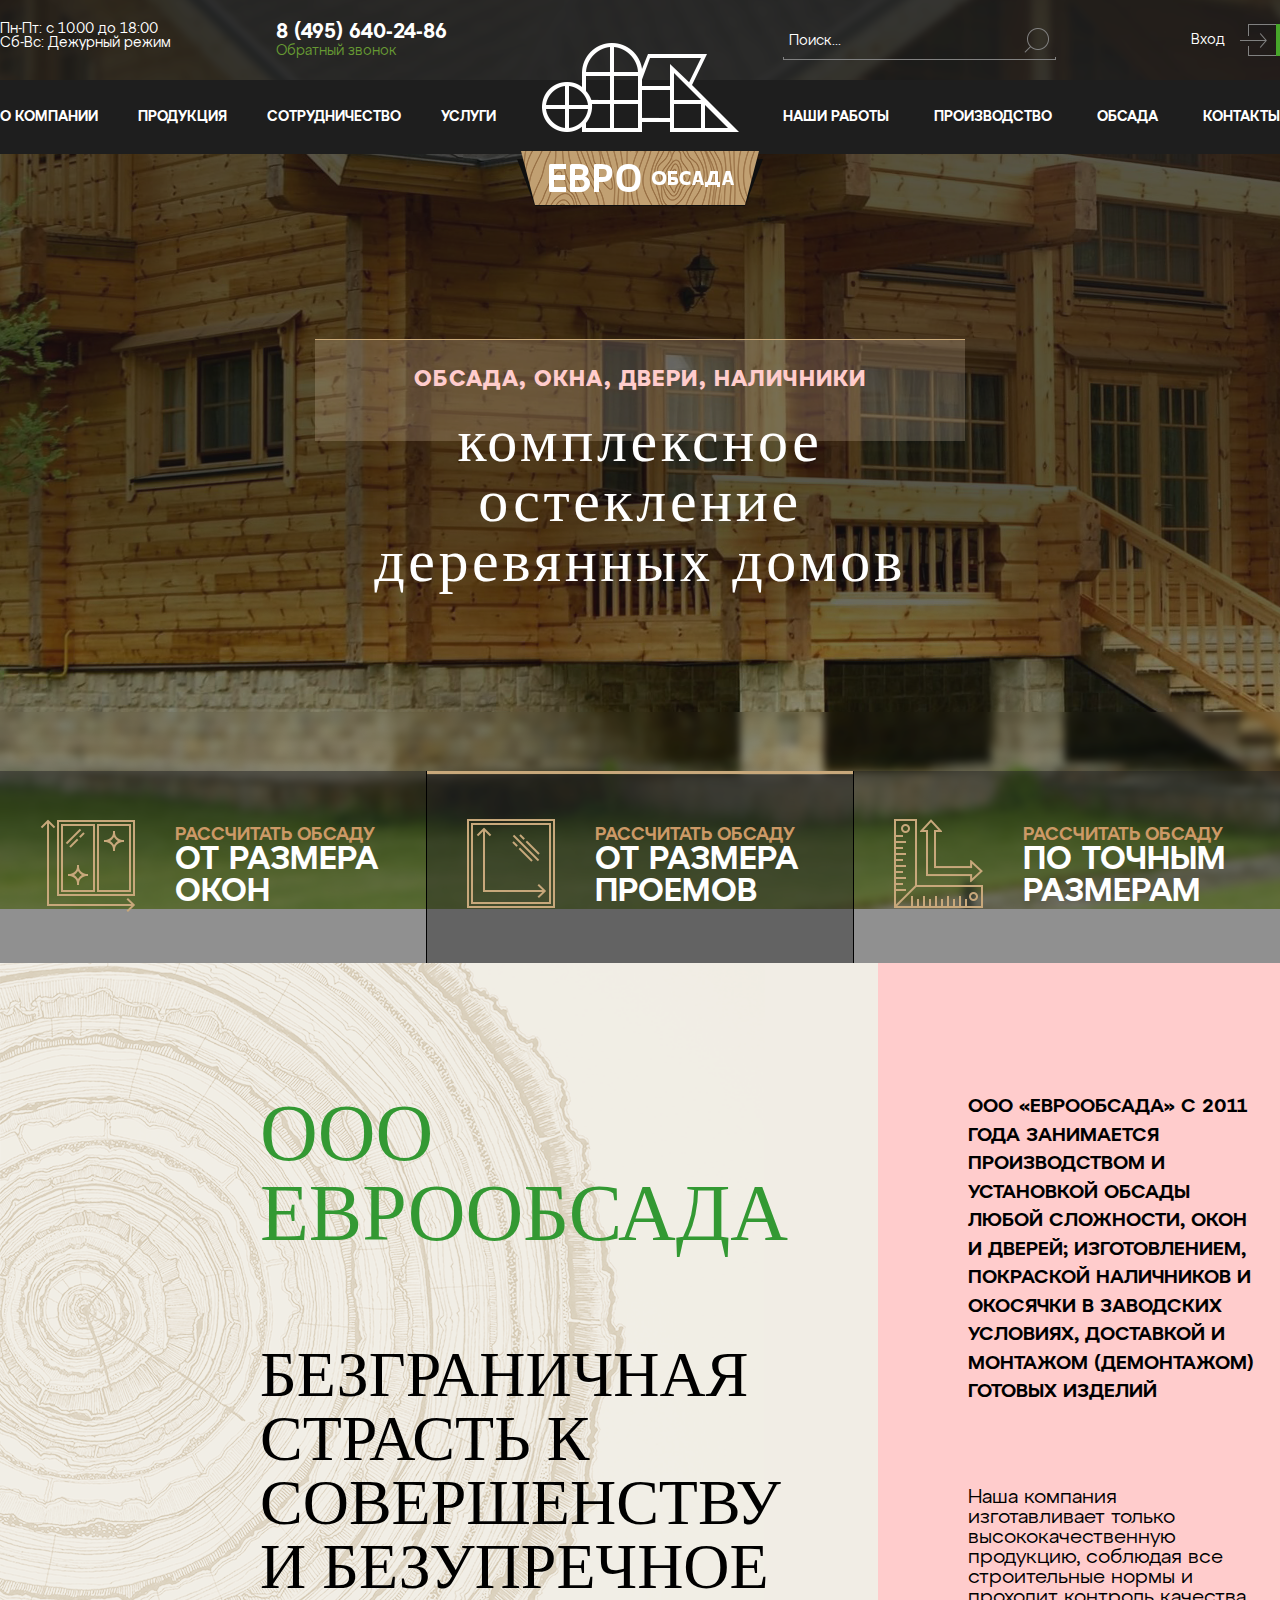
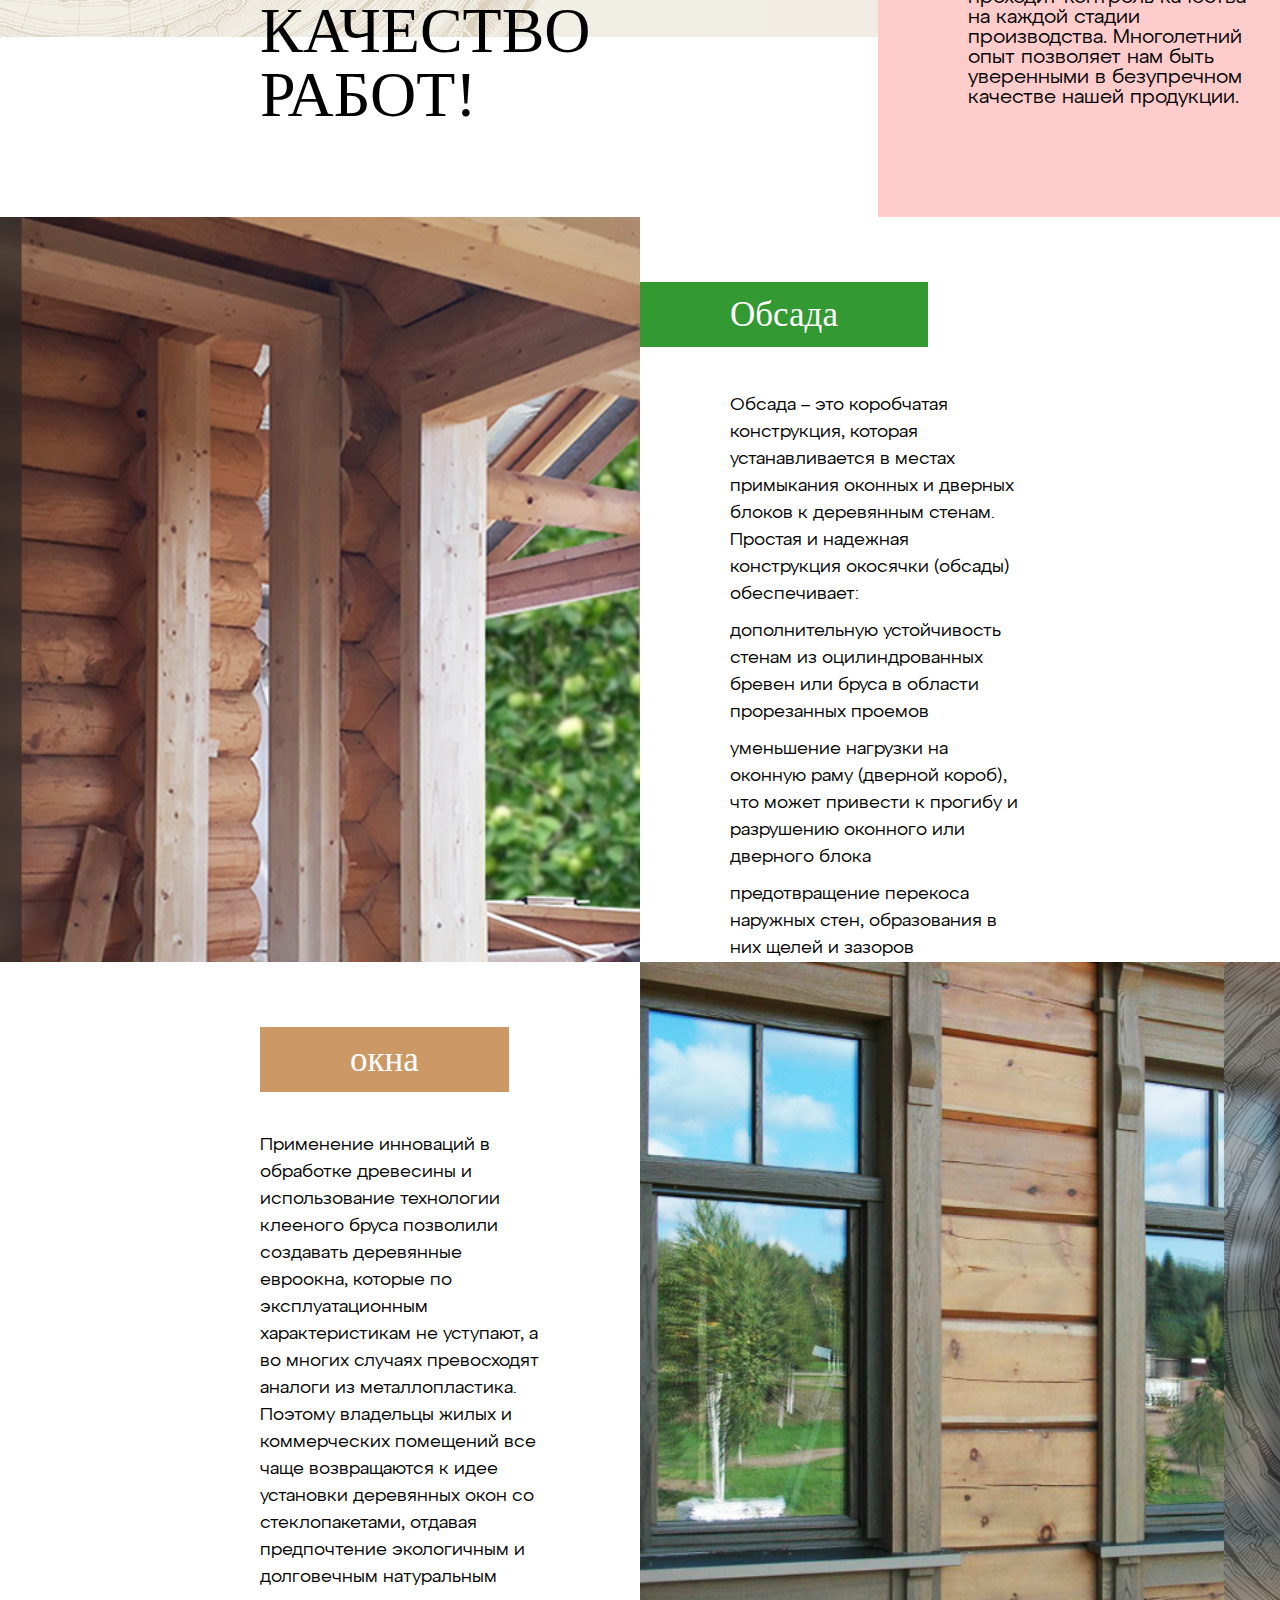
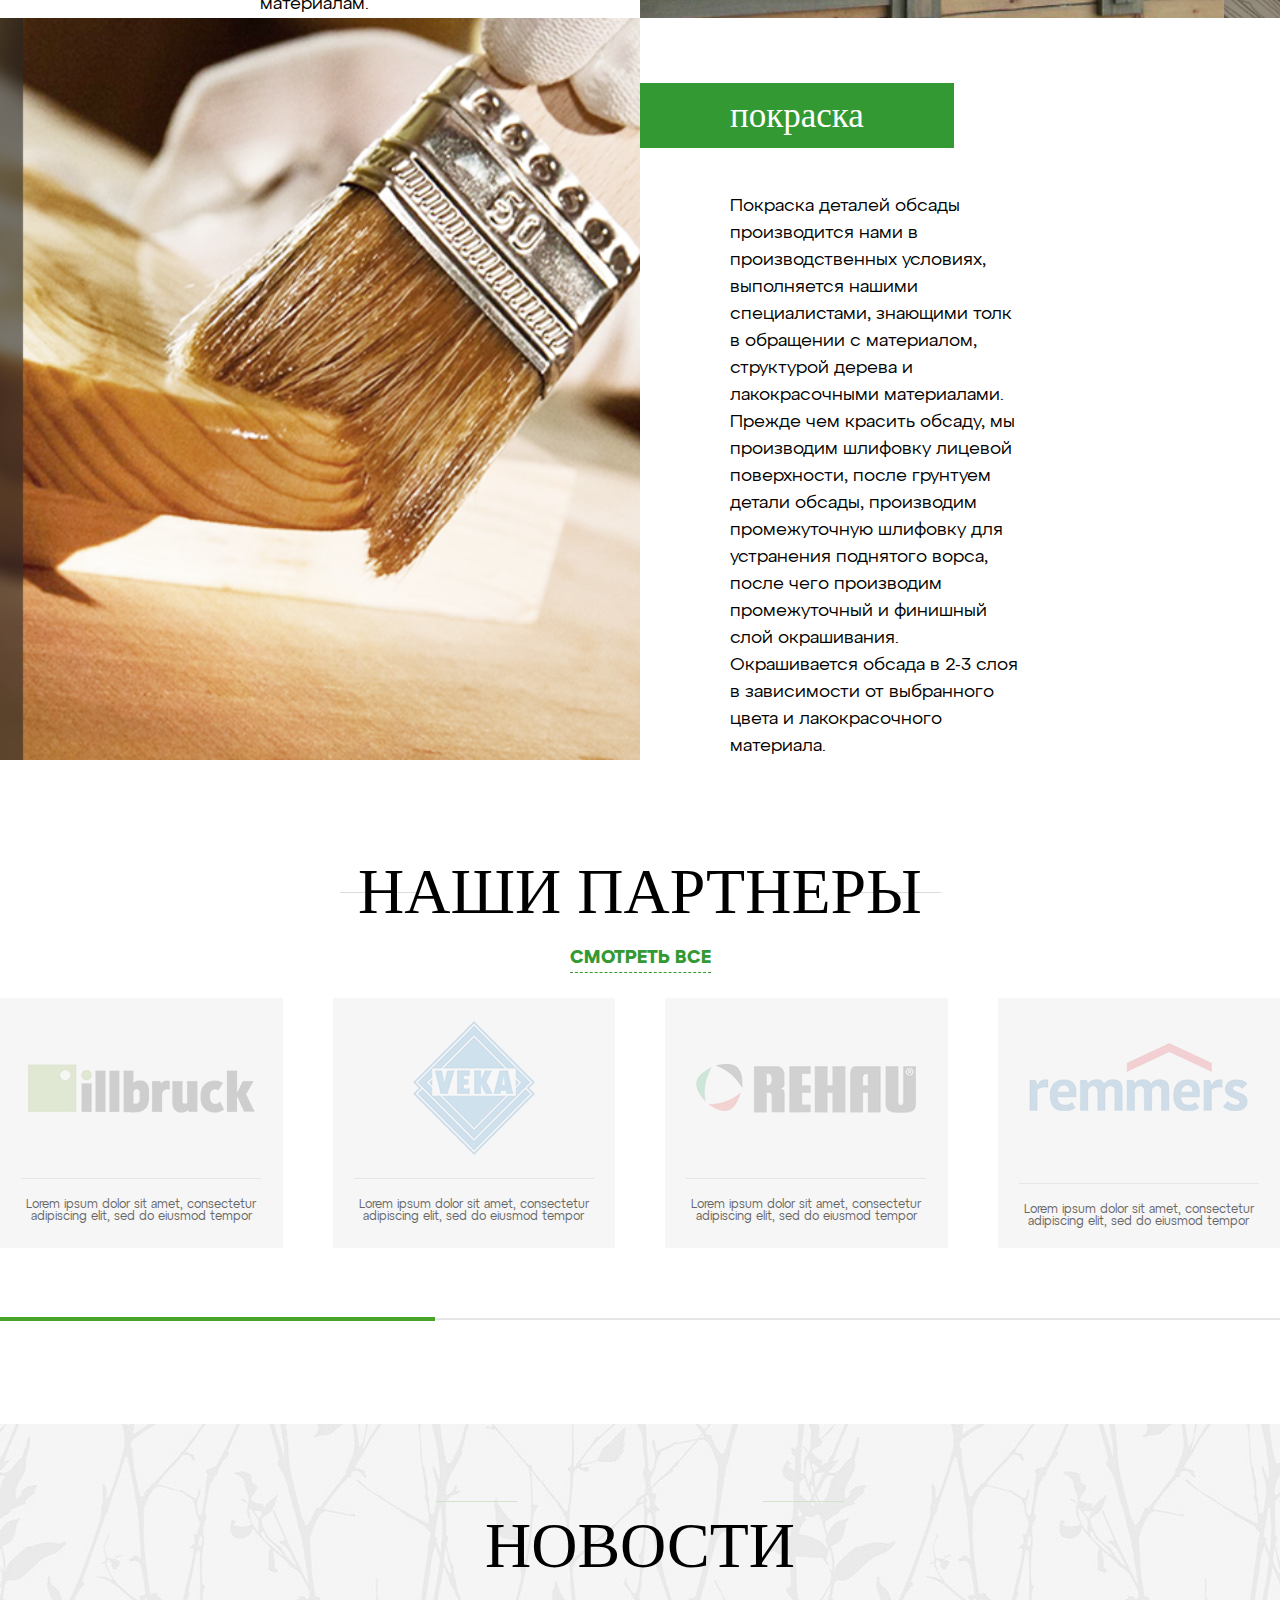
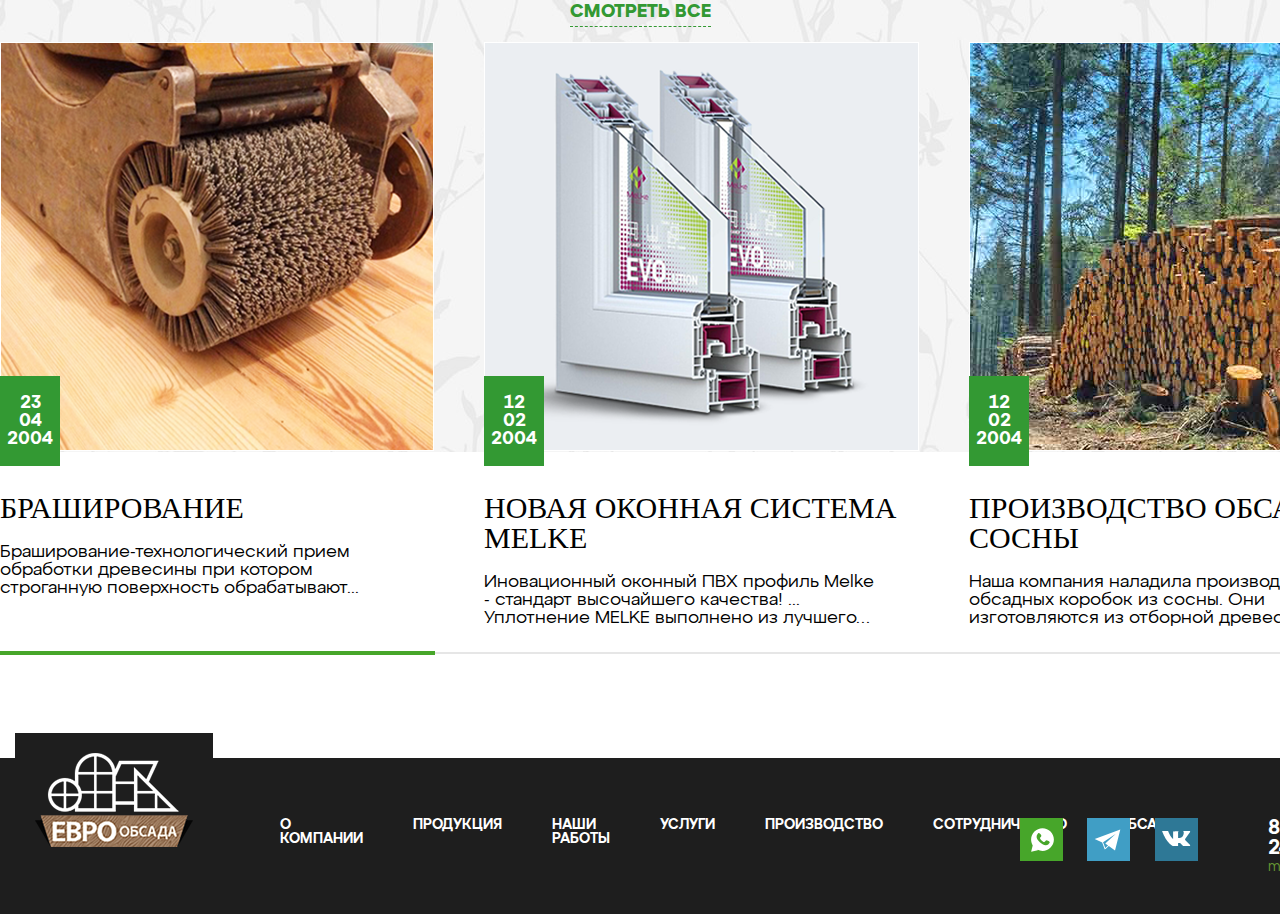
<file: index.html>
<!DOCTYPE html>
<html lang="ru">
<head>
    <meta charset="UTF-8">
    <meta name="viewport" content="width=device-width, initial-scale=1.0">
    <link rel="stylesheet" href="style.css">
    <title>Euro Obsada</title>
</head>
<body>
    <header class="header">
        <div class="header__transperency">
            <div class="contentBox flex-spcbtw">
                <div class="header__item">
                    <div class="header__work-time">
                        <span>Пн-Пт: с 10.00 до 18:00</span><br />
                        <span>Сб-Вс: Дежурный режим</span>
                    </div>
                    <div class="header__tel">
                        <span class="tel__number">8 (495) 640-24-86</span><br />
                        <span class="callback__button">Обратный звонок</span>
                    </div>
                </div>
                <div class="header__item header__item-search">
                    <div class="header__search">
                        <input class="search__input" type="text" placeholder="Поиск...">
                    </div>
                    <div class="login">
                        <button class="login__btn">Вход</button>
                    </div>
                </div>
            </div>
        </div>
        <div class="header__navigation">
            <div class="logoContainer">
               <img src="/images/header/logo.png" alt="">
            </div>
            <div class="contentBox flex-spcbtw">
                <ul class="navigation__blcok-left">
                    <li class="navigation__item-left">о компании</li>
                    <li class="navigation__item-left">продукция</li>
                    <li class="navigation__item-left">Сотрудничество</li>
                    <li class="navigation__item-left">Услуги</li>
                </ul>
                <ul class="navigation__blcok-right">
                    <li class="navigation__item-right">наши работы</li>
                    <li class="navigation__item-right">производство</li>
                    <li class="navigation__item-right">Обсада</li>
                    <li class="navigation__item-right">Контакты</li>
                </ul>
            </div>
        </div>
    </header>
    <main>
        <div class="banner">
            <div class="banner__titileblock">
                <span class="banner__subtitle uppercase">обсада, окна, двери, наличники</span>
                <span class="banner__title">комплексное остекление деревянных домов</span>
            </div>
            <div class="banner__optionblock">
                <div class="option__block option_nonselect">
                    <div class="option__img"><img src="/images/banner/размер_окна.png" alt=""></div>
                    <div class="option__descr">
                        <span class="option__subtitle uppercase">рассчитать обсаду</span>
                        <span class="option__title uppercase">от размера окон</span>
                    </div>
                </div>
                <div class="option__block option_select">
                    <div class="option__img "><img src="/images/banner/размер_проемов.png" alt=""></div>
                    <div class="option__descr">
                        <span class="option__subtitle uppercase">рассчитать обсаду</span>
                        <span class="option__title uppercase">от размера проемов</span>
                    </div>
                </div>
                <div class="option__block option_nonselect">
                    <div class="option__img"><img src="/images/banner/точные_размеры.png" alt=""></div>
                    <div class="option__descr">
                        <span class="option__subtitle uppercase">рассчитать обсаду</span>
                        <span class="option__title uppercase">по точным размерам</span>
                    </div>
                </div>
            </div>
        </div>
        <div class="companydescr">
            <div class="companydescr__leftblock">
                <div class="companydescr__title uppercase">ООО ЕвроОбсада</div>
                <div class="companydescr__subtitle uppercase">безграничная страсть к совершенству и безупречное качество работ!</div>
            </div>
            <div class="companydescr__rightblock">
                <div class="companydescr__descr-bold uppercase">ООО «ЕвроОбсада» с 2011 года занимается производством и установкой обсады любой сложности, окон и дверей; изготовлением, покраской наличников и окосячки в заводских условиях, доставкой и монтажом (демонтажом) готовых изделий</div>
                <div class="companydescr__descr">Наша компания изготавливает только высококачественную продукцию, соблюдая все строительные нормы и проходит контроль качества
на каждой стадии производства. Многолетний опыт позволяет нам быть уверенными в безупречном качестве нашей продукции.</div>
            </div>
        </div>
        <div class="services">
            <div class="services__siege">
                <div class="siege__img">
                    <img src="images/homedescr/siege.png" alt="">
                </div>
                <div class="siege__descr">
                    <span class="siege__title">Обсада</span>
                    <div class="siege__text">
                        <p>Обсада – это коробчатая конструкция, которая устанавливается
в местах примыкания оконных и дверных блоков к деревянным стенам. Простая и надежная конструкция окосячки (обсады) обеспечивает:</p>
                        <p>дополнительную устойчивость стенам из оцилиндрованных бревен или бруса в области прорезанных проемов</p>
                        <p>уменьшение нагрузки на оконную раму (дверной короб), что может привести к прогибу и разрушению оконного или дверного блока</p>
                        <p>предотвращение перекоса наружных стен, образования в них щелей и зазоров</p>
                    </div>
                </div>
            </div>
            <div class="services__windows">
                <div class="windows__descr">
                    <span class="windows__title">окна</span>
                    <div class="windows__text">Применение инноваций в обработке древесины и использование технологии клееного бруса позволили создавать деревянные евроокна, которые по эксплуатационным характеристикам не уступают, а во многих случаях превосходят аналоги из металлопластика. Поэтому владельцы жилых и коммерческих помещений все чаще возвращаются к идее установки деревянных окон со стеклопакетами, отдавая предпочтение экологичным
и долговечным натуральным материалам.</div>
                </div>
                <div class="windows__img">
                    <img src="images/homedescr/windows.png" alt="">
                </div>
            </div>
            <div class="services__painting">
                <div class="painting__img">
                    <img src="images/homedescr/painting.png" alt="">
                </div>
                <div class="painting__descr">
                    <div class="painting__title">покраска</div>
                    <div class="painting__text">Покраска деталей обсады производится нами в производственных условиях, выполняется нашими специалистами, знающими толк в обращении с материалом, структурой дерева и лакокрасочными материалами.
Прежде чем красить обсаду, мы производим шлифовку лицевой поверхности, после грунтуем детали обсады, производим промежуточную шлифовку для устранения поднятого ворса, после чего производим промежуточный и финишный слой окрашивания. Окрашивается обсада в 2-3 слоя в зависимости от выбранного цвета и лакокрасочного материала.</div>
                </div>
            </div>
        </div>
        <div class="partners contentBox">
            <div class="partners__wrapper partners__wrapper-title">
                <div class="partners__title uppercase">
                    наши партнеры
                </div>
                <div class="partners__alllink uppercase">
                    смотреть все
                </div>
            </div>
            <div class="partners__wrapper partners__wrapper-items">
                <div class="partners__item">
                    <div class="partners__img"><img src="images/partners/illbruck_unselected.svg" alt="Illbruck"></div>
                    <div class="partners__descr">Lorem ipsum dolor sit amet, consectetur adipiscing elit, sed do eiusmod tempor</div>
                </div>
                <div class="partners__item">
                    <div class="partners__img"><img src="images/partners/veka_unselected.svg" alt="Veka"></div>
                    <div class="partners__descr">Lorem ipsum dolor sit amet, consectetur adipiscing elit, sed do eiusmod tempor</div>
                </div>
                <div class="partners__item">
                    <div class="partners__img"><img src="images/partners/rehau_unselected.svg" alt="Rehau"></div>
                    <div class="partners__descr">Lorem ipsum dolor sit amet, consectetur adipiscing elit, sed do eiusmod tempor</div>
                </div>
                <div class="partners__item">
                    <div class="partners__img partners__img-remmers"><img src="images/partners/remmers_unselected.svg" alt="Remmers"></div>
                    <div class="partners__descr">Lorem ipsum dolor sit amet, consectetur adipiscing elit, sed do eiusmod tempor</div>
                </div>
            </div>
            <div class="partners__buttomborder">
                    <img src="images/partners/partners_border_bottom.png" alt="">
            </div>
        </div>
        <div class="news">
            <div class="news__wrapper news__wrapper-title">
                <div class="news__title uppercase">
                    новости
                </div>
                <div class="news__alllink uppercase">
                    смотреть все
                </div>
            </div>
            <div class="contentBox">
                <div class="news__wrapper news__wrapper-items">
                    <div class="news__item">
                        <div class="news__cover">
                            <div class="news__img"><img src="images/news/Браширование.png" alt="Браширование"></div>
                            <div class="news__date">
                                <p>23</p>
                                <p>04</p>
                                <p>2004</p>
                            </div>
                        </div>
                        <div class="news__descr">
                            <div class="news__heading uppercase">браширование</div>
                            <div class="news__prev">Браширование-технологический прием обработки древесины при котором строганную поверхность обрабатывают...</div>
                        </div>
                    </div>
                    <div class="news__item">
                        <div class="news__cover">
                            <div class="news__img"><img src="images/news/Melke.png" alt="Новая оконная система Melke"></div>
                            <div class="news__date">
                                <p>12</p>
                                <p>02</p>
                                <p>2004</p>
                            </div>
                        </div>
                        <div class="news__descr">
                            <div class="news__heading uppercase">новая оконная система melke</div>
                            <div class="news__prev">Иновационный оконный ПВХ профиль Melke - стандарт высочайшего качества! ... Уплотнение MELKE выполнено из лучшего…</div>
                        </div>
                    </div>
                    <div class="news__item">
                        <div class="news__cover">
                            <div class="news__img"><img src="images/news/ИзСосны.png" alt="Производство обсады из сосны"></div>
                            <div class="news__date">
                                <p>12</p>
                                <p>02</p>
                                <p>2004</p>
                            </div>
                        </div>
                        <div class="news__descr">
                            <div class="news__heading uppercase">производство обсады из сосны</div>
                            <div class="news__prev">Наша компания наладила производство обсадных коробок из сосны. Они изготовляются из отборной древесины,…</div>
                        </div>
                    </div>
                </div>
                <div class="news__buttomborder">
                    <img src="images/news/news_border_bottom.png" alt="">
                </div>
            </div>
        </div>
    </main>
    <footer class="footer">
        <div class="footer__logo">
            <img src="images/footer/footer_logo.svg" alt="">
        </div>
        <div class="footer__wrapper">
            <div class="footer__logo-placeholder"></div>
            <div class="footer__nav">
                <ul class="footer__menu uppercase">
                    <li class="footer__menu-item">о компании</li>
                    <li class="footer__menu-item">продукция</li>
                    <li class="footer__menu-item">наши работы</li>
                    <li class="footer__menu-item">услуги</li>
                    <li class="footer__menu-item">производство</li>
                    <li class="footer__menu-item">сотрудничество</li>
                    <li class="footer__menu-item">обсада</li>
                </ul>
                <div class="footer__contacts">
                    <div class="header__tel">
                        <span class="tel__number">8 (495) 640-24-86</span><br />
                        <span class="callback__button">mail@evroobsada.ru</span>
                    </div>
                </div>
            </div>
            <div class="footer__social">
                <img src="images/footer/whatsapp_logo.svg" alt="WA">
                <img src="images/footer/telegram_logo.svg" alt="TG">
                <img src="images/footer/vk_logo.svg" alt="VK">
            </div>
        </div>
    </footer>
</body>
</html>
</file>
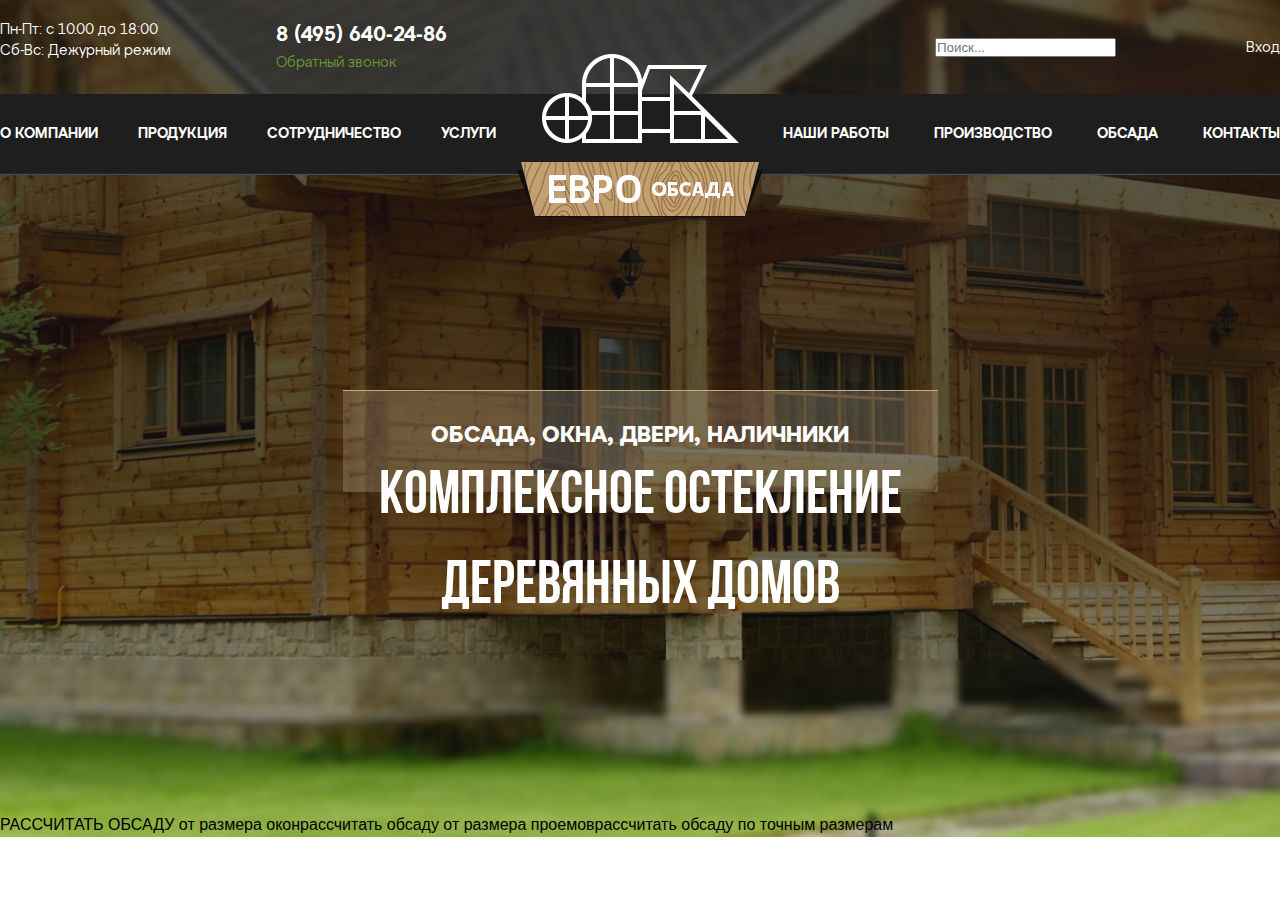
<file: Тест разработчик/test/index.html>
<!DOCTYPE html>
<html lang="ru">
<head>
    <meta charset="UTF-8">
    <meta name="viewport" content="width=device-width, initial-scale=1.0">
    <link rel="stylesheet" href="style.css">
    <title>Euro</title>
</head>
<body>
    <header class="header">
        <div class="header__transperency">
            <div class="contentBox flex-spcbtw">
                <div class="header__item">
                    <div class="header__work-time">
                        <span>Пн-Пт: с 10.00 до 18:00</span><br />
                        <span>Сб-Вс: Дежурный режим</span>
                    </div>
                    <div class="header__tel">
                        <span class="tel__number">8 (495) 640-24-86</span><br />
                        <span class="callback__button">Обратный звонок</span>
                    </div>
                </div>
                <div class="header__item">
                    <div class="heafer__search">
                        <input type="search" placeholder="Поиск...">
                    </div>
                    <div class="login">
                        <button class="loginButton">Вход</button>
                    </div>
                </div>
            </div>
        </div>
        <div class="header__navigation">
            <div class="logoContainer">
                <img src="/images/header/logo.png" alt="">
            </div>
            <div class="contentBox flex-spcbtw">
                <ul class="navigation__blcok-left">
                    <li class="navigation__item-left">о компании</li>
                    <li class="navigation__item-left">продукция</li>
                    <li class="navigation__item-left">Сотрудничество</li>
                    <li class="navigation__item-left">Услуги</li>
                </ul>
                <ul class="navigation__blcok-right">
                    <li class="navigation__item-right">наши работы</li>
                    <li class="navigation__item-right">производство</li>
                    <li class="navigation__item-right">Обсада</li>
                    <li class="navigation__item-right">Контакты</li>
                </ul>
            </div>
        </div>
    </header>
    <main>
        <div class="banner">
            <div class="banner__titileblock">
                <span class="banner__subtitle uppercase">обсада, окна, двери, наличники</span>
                <span class="banner__title">комплексное остекление деревянных домов</span>
            </div>
            <div class="banner__optionblock">
                <div class="option__block">
                    <div class="option__img"></div>
                    <span class="option__subtitle uppercase">рассчитать обсаду</span>
                    <span class="option__title">от размера окон</span>
                </div>
                <div class="option__block">
                    <div class="option__img"></div>
                    <span class="option__subtitle">рассчитать обсаду</span>
                    <span class="option__title">от размера проемов</span>
                </div>
                <div class="option__block">
                    <div class="option__img"></div>
                    <span class="option__subtitle">рассчитать обсаду</span>
                    <span class="option__title">по точным размерам</span>
                </div>
            </div>
        </div>
    </main>
    <footer>

    </footer>
</body>
</html>
</file>
<file: style.css>
/* Обнуление отступов и границ */
*,
*::before,
*::after {
  margin: 0;
  padding: 0;
  box-sizing: border-box;
}

/* Убираем обводку и стили у ссылок и кнопок */
a {
  text-decoration: none;
  color: inherit;
}

button {
  background: none;
  border: none;
  padding: 0;
  font: inherit;
  cursor: pointer;
}

/* Наследование шрифта и сброс списков */
ul, ol {
  list-style: none;
}

body {
  line-height: 1;
  font-family: sans-serif;
  background-color: #fff;
  color: #000;
  width: 100%;
  overflow-x: hidden;
}

/* Сброс таблиц */
table {
  border-collapse: collapse;
  border-spacing: 0;
}

/* HTML5 элементы */
article, aside, footer, header, nav, section, main {
  display: block;
}

/* Atyp Text Regular */
@font-face {
  font-family: 'Atyp Text Regular';
  src: url(/fonts/AtypTextRegular/atyptext-regular.woff2) format('woff2');
  font-weight: 400;
  font-style: normal;
}

/* Atyp Text SemiBold */
@font-face {
  font-family: 'Atyp Text SemiBold';
  src: url(/fonts/AtypTextSemiBold/atyptext-semibold.woff2) format('woff2');
  font-weight: 600;
  font-style: normal;
}

/* Atyp Text Bold */
@font-face {
  font-family: 'Atyp Text Bold';
  src: url(/fonts/AtypTextBold/atyptext-bold.woff2) format('woff2');
  font-weight: 700;
  font-style: normal;
}

/* BebasNeue Bold */
@font-face {
  font-family: 'BebasNeue';
  src: url(/fonts/BebasNeueBold/bebas_neue_bold.woff2) format('woff2');
  font-weight: 700;
  font-style: normal;
}

.uppercase {
  text-transform: uppercase;
  line-height: 1;
}

.header__item {
  display: flex;
  padding: 20px 0;
}

.flex-spcbtw {
  display: flex;
  justify-content: space-between;
  align-items: center;
}

.header__transperency {
  /*background-image: url(images/header/header__transperency.png);*/
  background-color: #1e1e1e99;
}

.contentBox {
  margin: auto;
  max-width: 1400px;
}

.header__work-time {
  margin-right: 105px;
  font-family: 'Atyp Text Regular';
  font-size: 14px;
  color: #ffffff;
}

.tel__number {
  font-family: 'Atyp Text SemiBold';
  font-size: 20px;
  color: #ffffff;
}

.callback__button {
  font-family: 'Atyp Text Regular';
  font-size: 14px;
  color: #669933;
}

.header__item-search {
  align-items: center;
}

.login__btn {
  padding-left: 2px;
  padding-right: 55px;
  height: 40px;
  font-family: 'Atyp Text Regular';
  font-size: 14px;
  color: #ffffff;
  background-image: url(images/header/login_icon.png);
  background-repeat: no-repeat;
  background-size: auto;
  background-position: right center;
}

.login__btn:focus {
  outline: 1px solid #ffffff55;
}

.header__search {
  margin-right: 130px;
  width: 280px;
  height: 40px;
  background-image: url(images/header/search_input.png);
  background-repeat: no-repeat;
  background-position: 50% 100%;
}

.search__input {
  margin-left: 10px;
  width: 260px;
  height: 40px;
  border: none;
  /*outline: 1px solid white;*/
  box-shadow: none;
  background-color: transparent;
  color: #ffffff;
  background-image: url(images/header/search_icon.png);
  background-repeat: no-repeat;
  background-size: auto;
  background-position: right center;
}

.search__input::placeholder {
  font-family: 'Atyp Text Regular';
  font-size: 14px;
  color: #ffffff;
  height: auto;
}

.search__input:focus {
  outline: none;
  background-image: none;
}

.header__navigation {
  position: relative;
  padding: 30px 0;
  /*background-image: url(/images/header/Nav_background.png);*/
  background-color: #1e1e1e;
  background-size: cover;
  background-position: 100%;
  background-repeat: no-repeat;
  width: 100%;
  overflow: visible;
}

.logoContainer {
  position: absolute;
  left: 50%;
  top: -50%;
  transform: translateX(-50%);
  z-index: 2;
}

.logoContainer img {
  display: block;
  height: auto;
}

.navigation__blcok-left {
  display: flex;
  text-transform: uppercase;
}

.navigation__item-left {
  font-family: 'Atyp Text SemiBold';
  font-size: 14px;
  color: #ffffff;
}

.navigation__item-left:not(:last-child) {
  margin-right: 40px;
}

.navigation__blcok-right {
  display: flex;
  text-transform: uppercase;
}

.navigation__item-right {
  font-family: 'Atyp Text SemiBold';
  font-size: 14px;
  color: #ffffff;
}

.navigation__item-right:not(:last-child) {
  margin-right: 45px;
}

.banner {
  position: relative;
  z-index: -2;
  display: flex;
  flex-direction: column;
  background-image: url(/images/banner/banner_background.png);
  background-repeat: no-repeat;
  padding-top: 176px;
  margin-top: -176px;
}

.banner__titileblock {
  display: flex;
  flex-direction: column;
  align-items: center;
  margin-top: 185px;
  margin-left: auto;
  margin-right: auto;
  margin-bottom: 180px;
  background-image: url(images/banner/banner_title_block.png);
  background-repeat: no-repeat;
  background-size: auto;
}

.banner__subtitle {
  margin-top: 30px;
  margin-bottom: 20px;
  font-family: 'Atyp Text Bold';
  font-size: 22px;
  color: #ffcccc;
  letter-spacing: 1.144px;
}

.banner__title {
  text-align: center;
  font-family: 'Bebas Neue';
  font-size: 60px;
  color: #ffffff;
  width: 650px;
  letter-spacing: 3.6px;
}

.banner__optionblock {
  display: flex;
}

.option__block {
  flex: 1;
  display: flex;
}

.option__descr {
  display: flex;
  flex-direction: column;
  justify-content: center;
}

.option__img {
  margin: 48px 40px
}

.option__subtitle {
  font-family: 'Atyp Text SemiBold';
  color: #cc9966;
  font-size: 18px;
}

.option__title {
  font-family: 'Atyp Text SemiBold';
  color: #ffffff;
  font-size: 32px;
}

.option_nonselect {
  background-image: url(/images/banner/Фон1.png);
  background-repeat: no-repeat;
}

.option_select {
  background-image: url(/images/banner/Фон2.png);
  background-repeat: no-repeat;
  border-left: 1px solid black;
  border-right: 1px solid black;
}

.companydescr {
  display: flex;
}



.companydescr__leftblock {
  flex: 0 0 50%;
  padding-left: 260px;
  padding-right: 90px;
  background-image: url(images/homedescr/homeDescrTitleImage.png);
  background-repeat: no-repeat;
}

.companydescr__rightblock {
  flex: 0 0 50%;
  padding-right: 260px;
  padding-left: 90px;
  background-color: #ffcccc;

}

.companydescr__title {
  margin-top: 130px;
  margin-bottom: 90px;
  font-family: 'Bebas Neue';
  font-size: 80px;
  color: #339933;
}

.companydescr__subtitle {
  margin-bottom: 90px;
  font-family: 'Bebas Neue';
  font-size: 64px;
}

.companydescr__descr-bold {
  padding-top: 130px;
  margin-bottom: 80px;
  font-family: 'Atyp Text Semibold';
  font-size: 19px;
  line-height: 1.5;
}

.companydescr__descr {
  font-family: 'Atyp Text Regular';
  font-size: 20px;
}

.services {
  margin-bottom: 100px;
}

.services__siege {
  display: flex;
}

.siege__img {
  flex: 0 0 50%;
  
}

.siege__img img {
  width: 100%;
  height: 100%;
  object-fit: cover;
}

.siege__descr {
  flex: 0 0 50%;
}

.siege__title {
  display: inline-block;
  padding: 15px 90px;
  margin-top: 65px;
  margin-bottom: 45px;
  font-family: 'Bebas Neue';
  font-size: 35px;
  color: #ffffff;
  background-color: #339933;
}

.siege__text {
  padding-left: 90px;
  margin-right: 260px;
  font-family: 'Atyp Text Regular';
  font-size: 18px;
  line-height: 1.5;
}

.siege__text :not(:last-child) {
  margin-bottom: 10px;
}

.services__windows {
  display: flex;
}

.windows__descr {
  flex: 0 0 50%;
}

.windows__img {
  flex: 0 0 50%;
}

.windows__img img {
  width: 100%;
  height: 100%;
  object-fit: cover;
}

.windows__title {
  display: inline-block;
  margin-top: 65px;
  margin-left: 260px;
  margin-bottom: 40px;
  padding: 15px 90px;
  font-family: 'Bebas Neue';
  font-size: 35px;
  color: #ffffff;
  background-color: #cc9966;
}

.windows__text {
  margin-left: 260px;
  margin-right: 90px;
  font-family: 'Atyp Text Regular';
  font-size: 18px;
  line-height: 1.5;
}

.services__painting {
  display: flex;
}

.painting__img {
  flex: 0 0 50%;
}

.painting__descr {
  flex: 0 0 50%;
}

.painting__img img {
  width: 100%;
  height: 100%;
  object-fit: cover;
}

.painting__title {
  display: inline-block;
  padding: 15px 90px;
  margin-top: 65px;
  margin-bottom: 45px;
  font-family: 'Bebas Neue';
  font-size: 35px;
  color: #ffffff;
  background-color: #339933;
}

.painting__text {
  padding-left: 90px;
  margin-right: 260px;
  font-family: 'Atyp Text Regular';
  font-size: 18px;
  line-height: 1.5;
}

.partners {
  margin-bottom: 100px;
}

.partners__wrapper {
  display: flex;
}

.partners__wrapper-title {
  flex-direction: column;
  align-items: center;
}

.partners__wrapper-items {
  gap: 50px;
  margin-bottom: 60px;
}

.partners__title {
  margin-bottom: 25px;
  padding: 0 120px;
  font-family: 'Bebas Neue';
  font-size: 64px;
  background-image: url(images/partners/title_backgroun.png);
  background-repeat: no-repeat;
  background-position: center;
}

.partners__alllink {
  margin-bottom: 25px;
  padding-bottom: 5px;
  font-family: 'Atyp Text Bold';
  font-size: 18px;
  color: #339933;
  border-bottom: 1px dashed #339933;
}

.partners__item {
  margin-bottom: 0;
  display: flex;
  flex-direction: column;
  align-items: center;
  width: 315px;
  height: 250px;
  background-color: #f6f6f6;
}

.partners__img {
  height: 180px;
  display: flex;
  align-items: center;
  justify-content: center;
}

.partners__img-remmers {
  display: inline-block;
  margin-top: 45px;
}

.partners__descr {
  max-width: 240px;
  text-align: center;
  padding: 20px 0;
  border-top: 1px solid #e6e6e6;
  font-family: 'Atyp Text Regular';
  font-size: 12px;
  color: #666666;
}

.news {
  margin-bottom: 100px;
  background-image: url(images/news/news_background.jpg);
  background-repeat: no-repeat;
}

.news__wrapper {
  display: flex;
  margin-bottom: 15px;
}

.news__wrapper-title {
  flex-direction: column;
  align-items: center;
}

.news__wrapper-items {
  gap: 50px;
}

.news__title {
  margin-bottom: 25px;
  padding: 0 120px;
  padding-top: 90px;
  font-family: 'Bebas Neue';
  font-size: 64px;
  background-image: url(images/news/news_title_background.png);
  background-repeat: no-repeat;
  background-position: center;
}

.news__alllink {
  padding-bottom: 5px;
  font-family: 'Atyp Text Bold';
  font-size: 18px;
  color: #339933;
  border-bottom: 1px dashed #339933;
}

.news__cover {
  margin-bottom: 27px;
}

.news__date {
  position: relative;
  display: flex;
  z-index: 2;
  flex-direction: column;
  justify-content: center;
  margin-top: -78px;
  width: 60px;
  height: 90px;
  text-align: center;
  font-family: 'Atyp Text SemiBold';
  font-size: 18px;
  color: #ffffff;
  background-color: #339933;
}

.news__heading {
  margin-bottom: 20px;
  font-family: 'Bebas Neue';
  font-size: 30px;
}

.news__prev {
  max-width: 400px;
  font-family: 'Atyp Text Regular';
  font-size: 18px;
}

.footer {
  display: flex;
}

.footer__logo {
  position: absolute;
  padding: 20px;
  transform: translate(15px, -25px);
  background-color: #1e1e1e;
}

.footer__wrapper {
  display: grid;
  grid-template-columns: minmax(0, 260px) minmax(0, 1400px) minmax(0, 260px);
  padding-top: 60px;
  padding-bottom: 40px;
  background-color: #1e1e1e;
}

.footer__nav {
  display: flex;
}

.footer__menu {
  display: flex;
  margin-right: 90px;
  padding-left: 20px;
  font-family: 'Atyp Text SemiBold';
  font-size: 14px;
  color: #ffffff;
}

.footer__menu :not(:last-child) {
  margin-right: 50px;
}

.footer__social :not(:last-child) {
  margin-right: 20px;
}
</file>
<file: Тест разработчик/test/style.css>
/* Обнуление отступов и границ */
* {
  margin: 0;
  padding: 0;
  box-sizing: border-box;
}

/* Убираем обводку и стили у ссылок и кнопок */
a {
  text-decoration: none;
  color: inherit;
}

button {
  background: none;
  border: none;
  padding: 0;
  font: inherit;
  cursor: pointer;
}

/* Наследование шрифта и сброс списков */
ul, ol {
  list-style: none;
}

body {
  line-height: 1.5;
  font-family: sans-serif;
  background-color: #fff;
  color: #000;
}

/* Сброс таблиц */
table {
  border-collapse: collapse;
  border-spacing: 0;
}

/* HTML5 элементы */
article, aside, footer, header, nav, section, main {
  display: block;
}

/* Atyp Text Regular */
@font-face {
  font-family: 'Atyp Text';
  src: url(/fonts/AtypTextRegular/atyptext-regular.woff2) format('woff2');
  font-weight: 400;
  font-style: normal;
}

/* Atyp Text SemiBold */
@font-face {
  font-family: 'Atyp Text';
  src: url(/fonts/AtypTextSemiBold/atyptext-semibold.woff2) format('woff2');
  font-weight: 600;
  font-style: normal;
}

/* Atyp Text Bold */
@font-face {
  font-family: 'Atyp Text';
  src: url(/fonts/AtypTextBold/atyptext-bold.woff2) format('woff2');
  font-weight: 700;
  font-style: normal;
}

/* BebasNeue Bold */
@font-face {
  font-family: 'Bebas Neue';
  src: url(/fonts/BebasNeueBold/bebas_neue_bold.woff2) format('woff2');
  font-weight: 700;
  font-style: normal;
}

.uppercase {
  text-transform: uppercase;
}

.header__item {
  display: flex;
  padding: 20px 0;
}

.flex-spcbtw {
  display: flex;
  justify-content: space-between;
  align-items: center;
}

.header__transperency {
  background-image: url(images/header/header__transperency.png);*/
  background-size: cover;
  background-position: 100%;
  background-repeat: no-repeat;
  width: 100%;
}

.contentBox {
  margin: auto;
  max-width: 1400px;
}

.header__work-time {
  margin-right: 105px;
  font-family: 'Atyp Text';
  font-weight: 400;
  font-style: normal;
  font-size: 14px;
  color: #ffffff;
}

.tel__number {
  font-family: 'Atyp Text';
  font-weight: 600;
  font-style: normal;
  font-size: 20px;
  color: #ffffff;
}

.callback__button {
  font-family: 'Atyp Text';
  font-weight: 400;
  font-style: normal;
  font-size: 14px;
  color: #669933;
}

.loginButton {
  font-family: 'Atyp Text';
  font-weight: 400;
  font-style: normal;
  font-size: 14px;
  color: #ffffff;
}

.heafer__search {
  margin-right: 130px;
}

.header__navigation {
  position: relative;
  padding: 30px 0;
  background-image: url(/images/header/Nav_background.png);
  background-size: cover;
  background-position: 100%;
  background-repeat: no-repeat;
  width: 100%;
  overflow: visible;
}

.logoContainer {
  position: absolute;
  left: 50%;
  top: -50%;
  transform: translateX(-50%);
  z-index: 2;
}

.logoContainer img {
  display: block;
  height: auto;
}

.navigation__blcok-left {
  display: flex;
  text-transform: uppercase;
}

.navigation__item-left {
  font-family: 'Atyp Text';
  font-weight: 600;
  font-style: normal;
  font-size: 14px;
  color: #ffffff;
}

.navigation__item-left:not(:last-child) {
  margin-right: 40px;
}

.navigation__blcok-right {
  display: flex;
  text-transform: uppercase;
}

.navigation__item-right {
  font-family: 'Atyp Text';
  font-weight: 600;
  font-style: normal;
  font-size: 14px;
  color: #ffffff;
}

.navigation__item-right:not(:last-child) {
  margin-right: 45px;
}

.banner {
  z-index: -2;
  display: flex;
  flex-direction: column;
  background-image: url(/images/banner/banner_background.png);
  background-repeat: no-repeat;
  background-size: cover;
  padding-top: 176px;
  margin-top: -176px;
}

.banner__titileblock {
  display: flex;
  flex-direction: column;
  align-items: center;
  margin-top: 215px;
  margin-left: auto;
  margin-right: auto;
  margin-bottom: 180px;
  background-image: url(images/banner/banner_title_block.png);
  background-repeat: no-repeat;
  background-size: auto;
}

.banner__subtitle {
  margin-top: 30px;
  font-family: 'Atyp Text';
  font-weight: 700;
  font-style: normal;
  font-size: 22px;
  color: #ffffff;
}

.banner__title {
  text-align: center;
  font-family: 'Bebas Neue';
  font-size: 60px;
  font-weight: 700;
  font-style: normal;
  color: #ffffff;
  width: 595px;
}

.banner__optionblock {
  display: flex;
  
}
</file>
